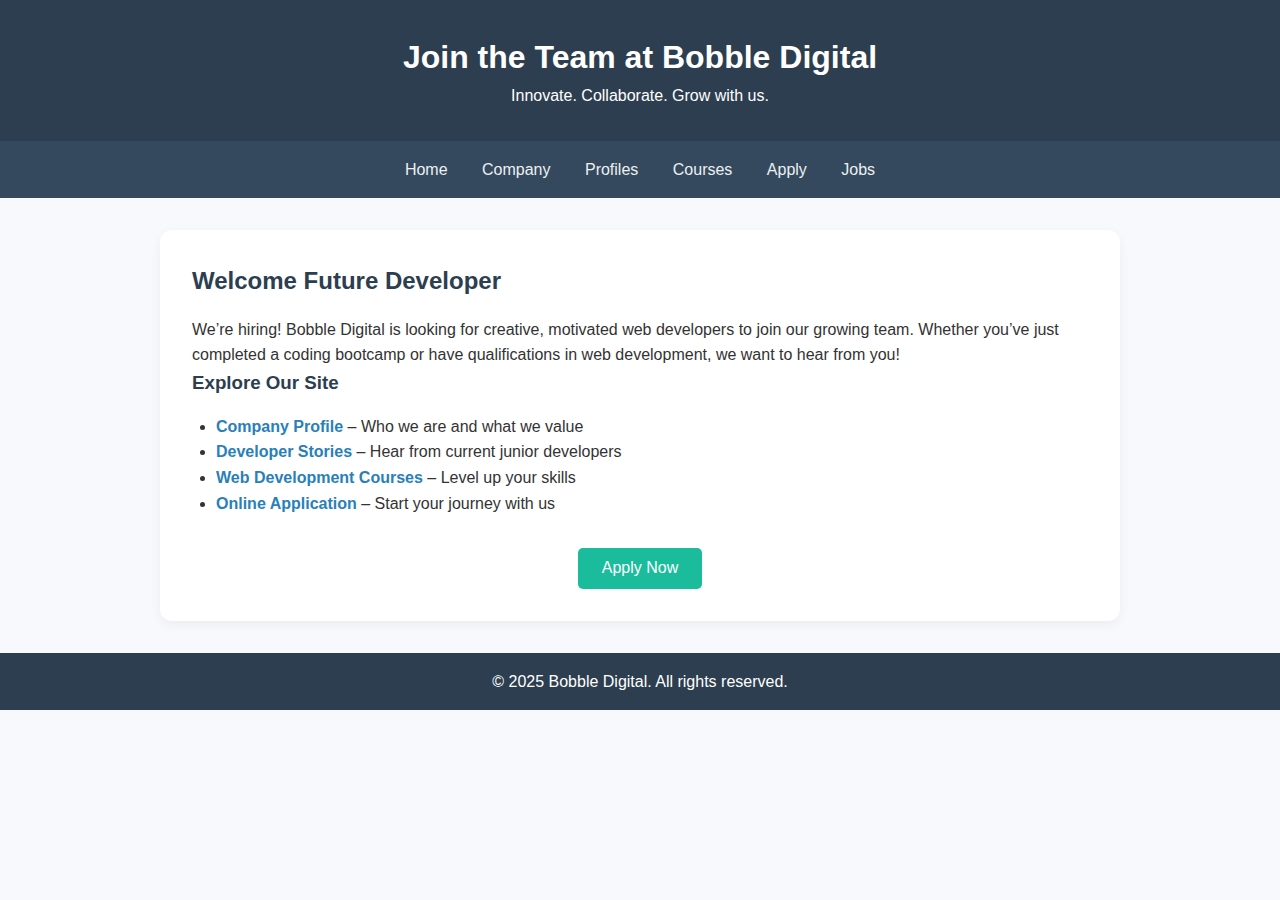
<file: index.html>
<!DOCTYPE html>
<html lang="en">
<head>
  <meta charset="UTF-8" />
  <title>Bobble Digital - Careers</title>
  <link rel="stylesheet" href="style.css" />
</head>
<body>
  <header>
    <h1>Join the Team at Bobble Digital</h1>
    <p>Innovate. Collaborate. Grow with us.</p>
  </header>


  <nav>
    <a href="index.html">Home</a>
    <a href="company.html">Company</a>
    <a href="profile.html">Profiles</a>
    <a href="courses.html">Courses</a>
    <a href="apply.html">Apply</a>
    <a href="jobs.html">Jobs</a>
  </nav>


  <main>
    <h2>Welcome Future Developer</h2>
    <p>We’re hiring! Bobble Digital is looking for creative, motivated web developers to join our growing team. Whether you’ve just completed a coding bootcamp or have qualifications in web development, we want to hear from you!</p>


    <h3>Explore Our Site</h3>
    <ul>
      <li> <strong><a href="company.html">Company Profile</a></strong> – Who we are and what we value</li>
      <li><strong><a href="profiles.html">Developer Stories</a></strong> – Hear from current junior developers</li>
      <li><strong><a href="courses.html">Web Development Courses</a></strong> – Level up your skills</li>
      <li><strong><a href="apply.html">Online Application</a></strong> – Start your journey with us</li>
    </ul>


    <div style="text-align:center; margin-top:2rem;">
      <a href="apply.html"><button>Apply Now</button></a>
    </div>
  </main>


  <footer>
    <p>&copy; 2025 Bobble Digital. All rights reserved.</p>
  </footer>
</body>
</html>
</file>
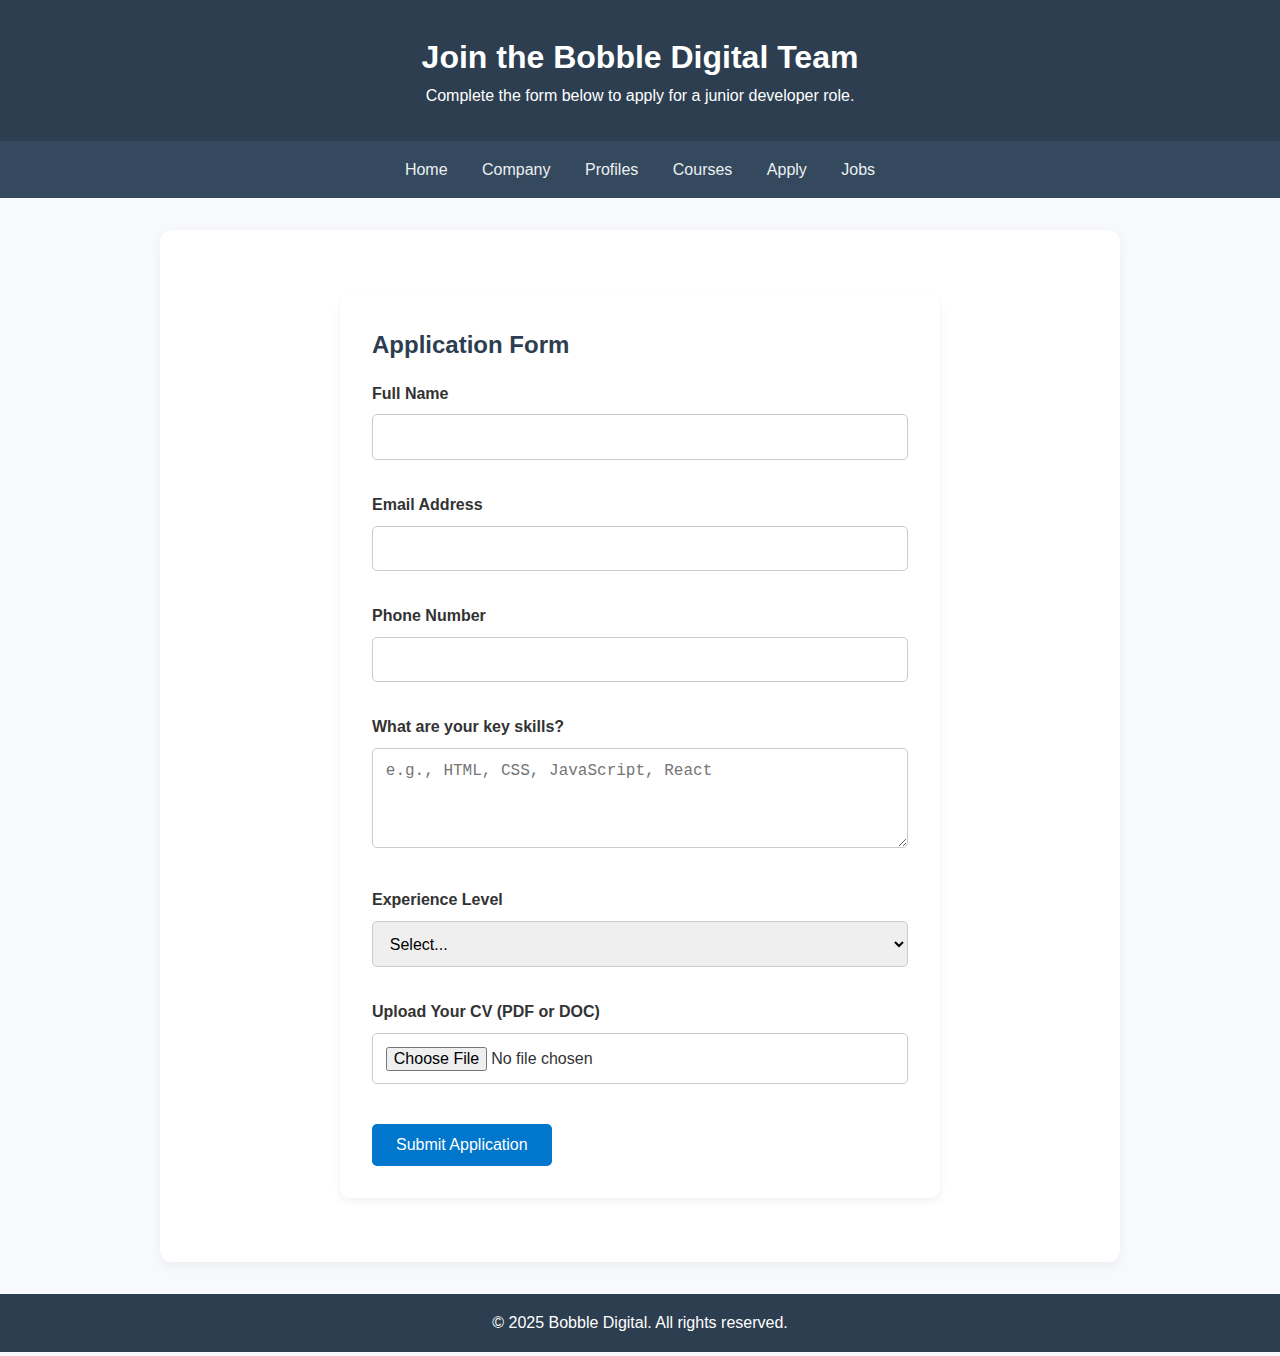
<file: apply.html>
<!DOCTYPE html>
<html lang="en">
<head>
  <meta charset="UTF-8" />
  <title>Apply for a Role</title>
  <link rel="stylesheet" href="style.css" />
  <style>
    form {
      max-width: 600px;
      margin: 2rem auto;
      background: #fff;
      padding: 2rem;
      border-radius: 10px;
      box-shadow: 0 4px 10px rgba(0,0,0,0.05);
    }

    form h2 {
      margin-bottom: 1rem;
      color: #2c3e50;
    }

    label {
      display: block;
      margin-top: 1rem;
      font-weight: bold;
    }

    input, textarea, select {
      width: 100%;
      padding: 0.75rem;
      margin-top: 0.5rem;
      border: 1px solid #ccc;
      border-radius: 5px;
      font-size: 1rem;
    }

    button {
      margin-top: 1.5rem;
      padding: 0.75rem 1.5rem;
      font-size: 1rem;
      background-color: #0077cc;
      color: white;
      border: none;
      border-radius: 5px;
      cursor: pointer;
    }

    button:hover {
      background-color: #005fa3;
    }
  </style>
</head>
<body>
  <header>
    <h1>Join the Bobble Digital Team</h1>
    <p>Complete the form below to apply for a junior developer role.</p>
  </header>

  <nav>
    <a href="index.html">Home</a>
    <a href="company.html">Company</a>
    <a href="profile.html">Profiles</a>
    <a href="courses.html">Courses</a>
    <a href="apply.html">Apply</a>
    <a href="jobs.html">Jobs</a>
  </nav>

  <main>
    <form action="#" method="post" enctype="multipart/form-data">
      <h2>Application Form</h2>

      <label for="fullname">Full Name</label>
      <input type="text" id="fullname" name="fullname" required />

      <label for="email">Email Address</label>
      <input type="email" id="email" name="email" required />

      <label for="phone">Phone Number</label>
      <input type="tel" id="phone" name="phone" />

      <label for="skills">What are your key skills?</label>
      <textarea id="skills" name="skills" rows="4" placeholder="e.g., HTML, CSS, JavaScript, React" required></textarea>

      <label for="experience">Experience Level</label>
      <select id="experience" name="experience" required>
        <option value="">Select...</option>
        <option value="none">No experience</option>
        <option value="junior">Junior Developer</option>
        <option value="intern">Internship/Bootcamp</option>
        <option value="other">Other</option>
      </select>

      <label for="cv">Upload Your CV (PDF or DOC)</label>
      <input type="file" id="cv" name="cv" accept=".pdf, .doc, .docx" />

      <button type="submit">Submit Application</button>
    </form>
  </main>

  <footer>
    <p>&copy; 2025 Bobble Digital. All rights reserved.</p>
  </footer>
</body>
</html>
</file>
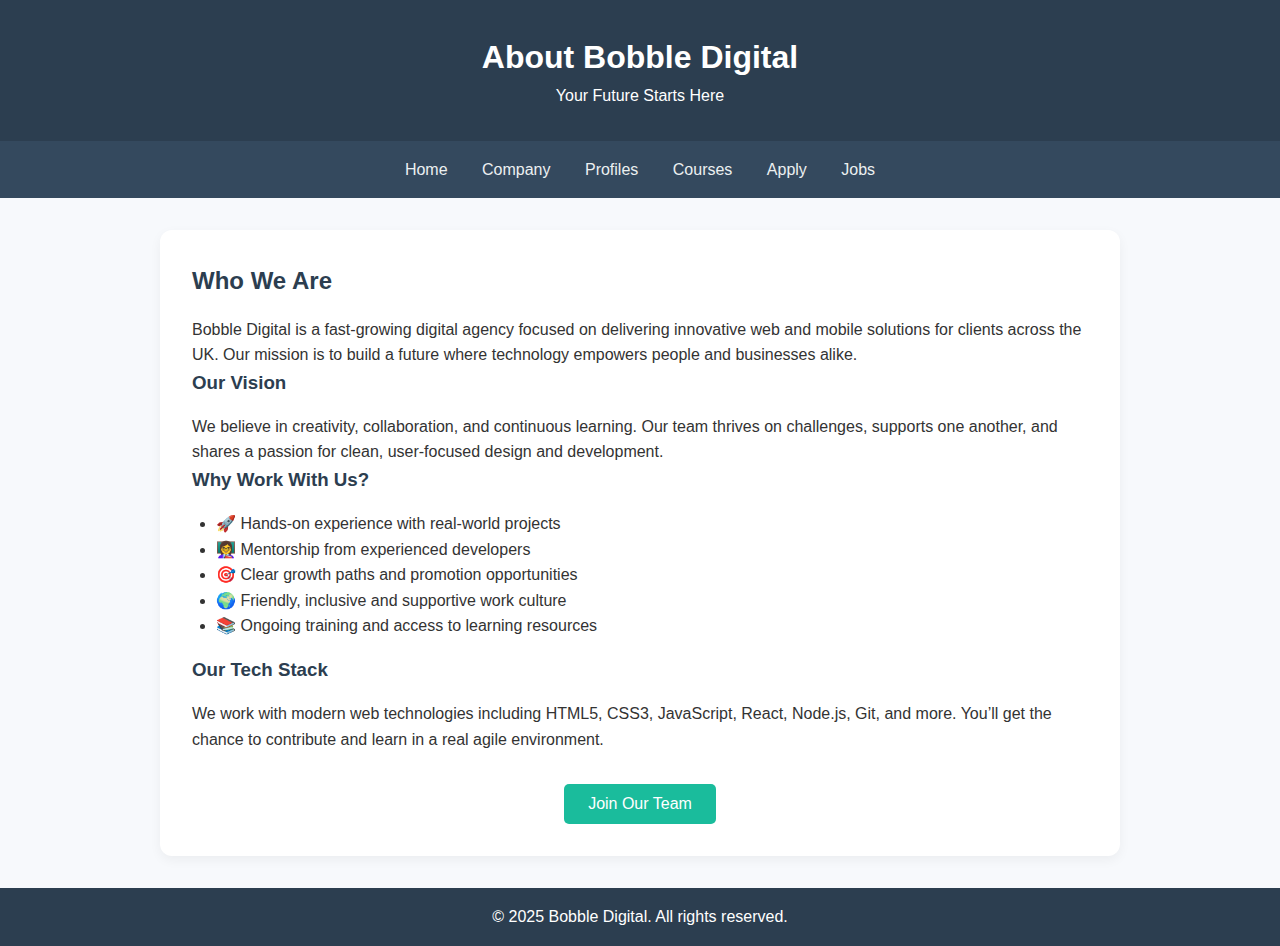
<file: company.html>
<!DOCTYPE html>
<html lang="en">
<head>
  <meta charset="UTF-8" />
  <title>About Bobble Digital</title>
  <link rel="stylesheet" href="style.css" />
</head>
<body>
  <header>
    <h1>About Bobble Digital</h1>
    <p>Your Future Starts Here</p>
  </header>

  <nav>
    <a href="index.html">Home</a>
    <a href="company.html">Company</a>
    <a href="profile.html">Profiles</a>
    <a href="courses.html">Courses</a>
    <a href="apply.html">Apply</a>
    <a href="jobs.html">Jobs</a>
  </nav>

  <main>
    <h2>Who We Are</h2>
    <p>Bobble Digital is a fast-growing digital agency focused on delivering innovative web and mobile solutions for clients across the UK. Our mission is to build a future where technology empowers people and businesses alike.</p>

    <h3>Our Vision</h3>
    <p>We believe in creativity, collaboration, and continuous learning. Our team thrives on challenges, supports one another, and shares a passion for clean, user-focused design and development.</p>

    <h3>Why Work With Us?</h3>
    <ul>
      <li>🚀 Hands-on experience with real-world projects</li>
      <li>👩‍🏫 Mentorship from experienced developers</li>
      <li>🎯 Clear growth paths and promotion opportunities</li>
      <li>🌍 Friendly, inclusive and supportive work culture</li>
      <li>📚 Ongoing training and access to learning resources</li>
    </ul>

    <h3>Our Tech Stack</h3>
    <p>We work with modern web technologies including HTML5, CSS3, JavaScript, React, Node.js, Git, and more. You’ll get the chance to contribute and learn in a real agile environment.</p>

    <div style="text-align:center; margin-top:2rem;">
      <a href="apply.html"><button>Join Our Team</button></a>
    </div>
  </main>

  <footer>
    <p>&copy; 2025 Bobble Digital. All rights reserved.</p>
  </footer>
</body>
</html>
</file>
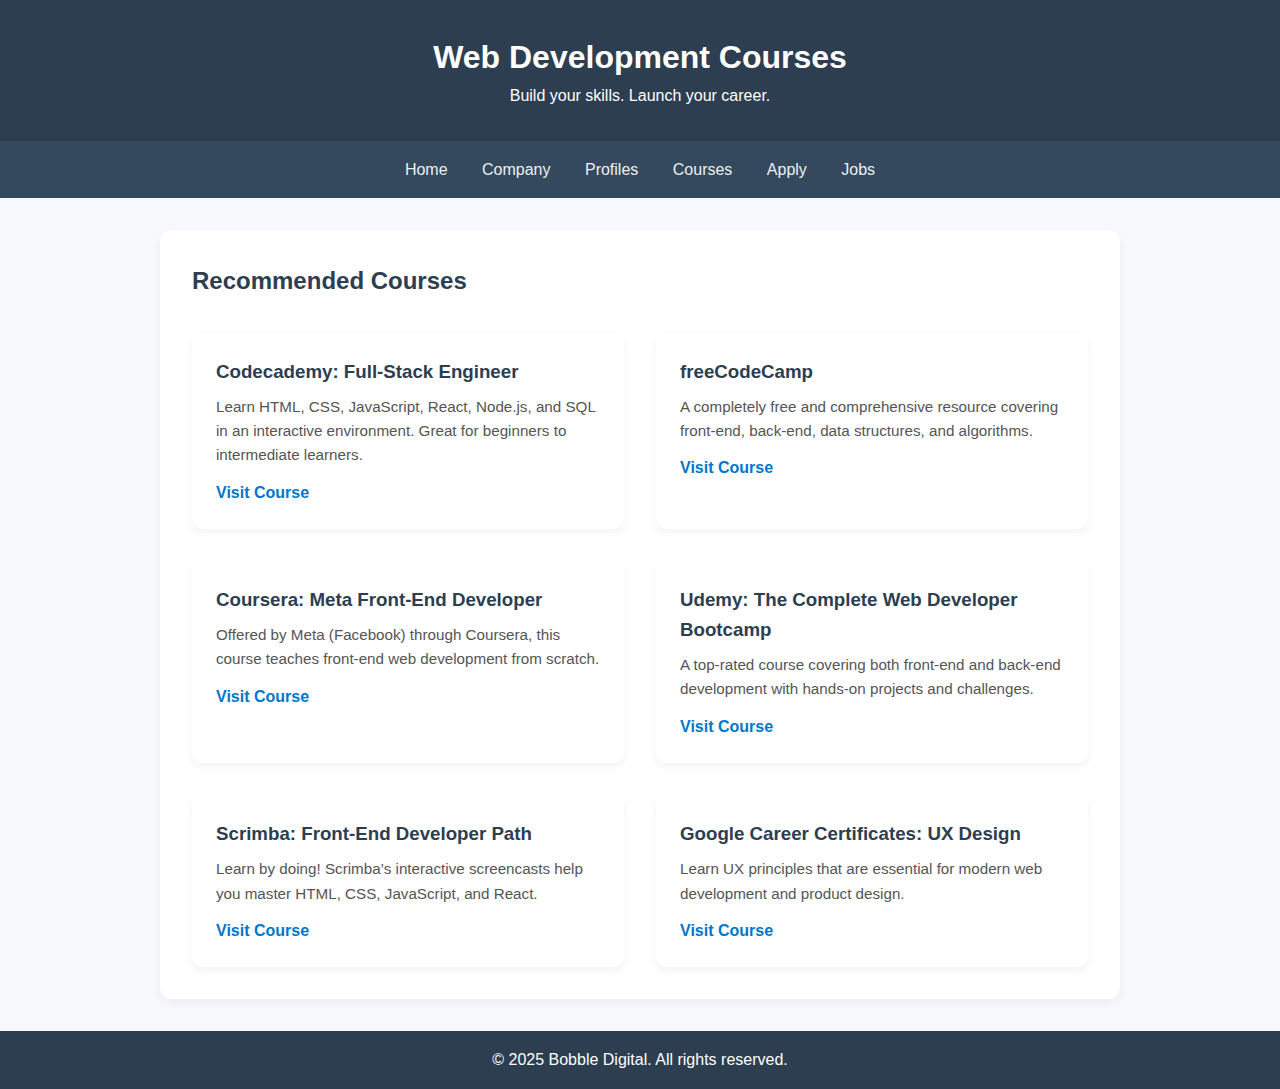
<file: courses.html>
<!DOCTYPE html>
<html lang="en">
<head>
  <meta charset="UTF-8" />
  <title>Web Development Courses</title>
  <link rel="stylesheet" href="style.css" />
  <style>
    .courses-grid {
      display: grid;
      grid-template-columns: repeat(auto-fit, minmax(280px, 1fr));
      gap: 2rem;
      margin-top: 2rem;
    }

    .course-card {
      background-color: #fff;
      border-radius: 10px;
      box-shadow: 0 4px 10px rgba(0,0,0,0.05);
      padding: 1.5rem;
    }

    .course-card h3 {
      color: #2c3e50;
      margin-bottom: 0.5rem;
    }

    .course-card p {
      font-size: 0.95rem;
      color: #555;
    }

    .course-card a {
      display: inline-block;
      margin-top: 0.75rem;
      text-decoration: none;
      color: #0077cc;
      font-weight: bold;
    }

    .course-card a:hover {
      text-decoration: underline;
    }
  </style>
</head>
<body>
  <header>
    <h1>Web Development Courses</h1>
    <p>Build your skills. Launch your career.</p>
  </header>

  <nav>
    <a href="index.html">Home</a>
    <a href="company.html">Company</a>
    <a href="profile.html">Profiles</a>
    <a href="courses.html">Courses</a>
    <a href="apply.html">Apply</a>
    <a href="jobs.html">Jobs</a>
  </nav>

  <main>
    <h2>Recommended Courses</h2>
    <div class="courses-grid">
      <div class="course-card">
        <h3>Codecademy: Full-Stack Engineer</h3>
        <p>Learn HTML, CSS, JavaScript, React, Node.js, and SQL in an interactive environment. Great for beginners to intermediate learners.</p>
        <a href="https://www.codecademy.com/learn/full-stack-engineer-career-path" target="_blank">Visit Course</a>
      </div>

      <div class="course-card">
        <h3>freeCodeCamp</h3>
        <p>A completely free and comprehensive resource covering front-end, back-end, data structures, and algorithms.</p>
        <a href="https://www.freecodecamp.org/" target="_blank">Visit Course</a>
      </div>

      <div class="course-card">
        <h3>Coursera: Meta Front-End Developer</h3>
        <p>Offered by Meta (Facebook) through Coursera, this course teaches front-end web development from scratch.</p>
        <a href="https://www.coursera.org/professional-certificates/meta-front-end-developer" target="_blank">Visit Course</a>
      </div>

      <div class="course-card">
        <h3>Udemy: The Complete Web Developer Bootcamp</h3>
        <p>A top-rated course covering both front-end and back-end development with hands-on projects and challenges.</p>
        <a href="https://www.udemy.com/course/the-complete-web-developer-zero-to-mastery/" target="_blank">Visit Course</a>
      </div>

      <div class="course-card">
        <h3>Scrimba: Front-End Developer Path</h3>
        <p>Learn by doing! Scrimba’s interactive screencasts help you master HTML, CSS, JavaScript, and React.</p>
        <a href="https://scrimba.com/learn/frontend" target="_blank">Visit Course</a>
      </div>

      <div class="course-card">
        <h3>Google Career Certificates: UX Design</h3>
        <p>Learn UX principles that are essential for modern web development and product design.</p>
        <a href="https://grow.google/certificates/ux-design/" target="_blank">Visit Course</a>
      </div>
    </div>
  </main>

  <footer>
    <p>&copy; 2025 Bobble Digital. All rights reserved.</p>
  </footer>
</body>
</html>
</file>
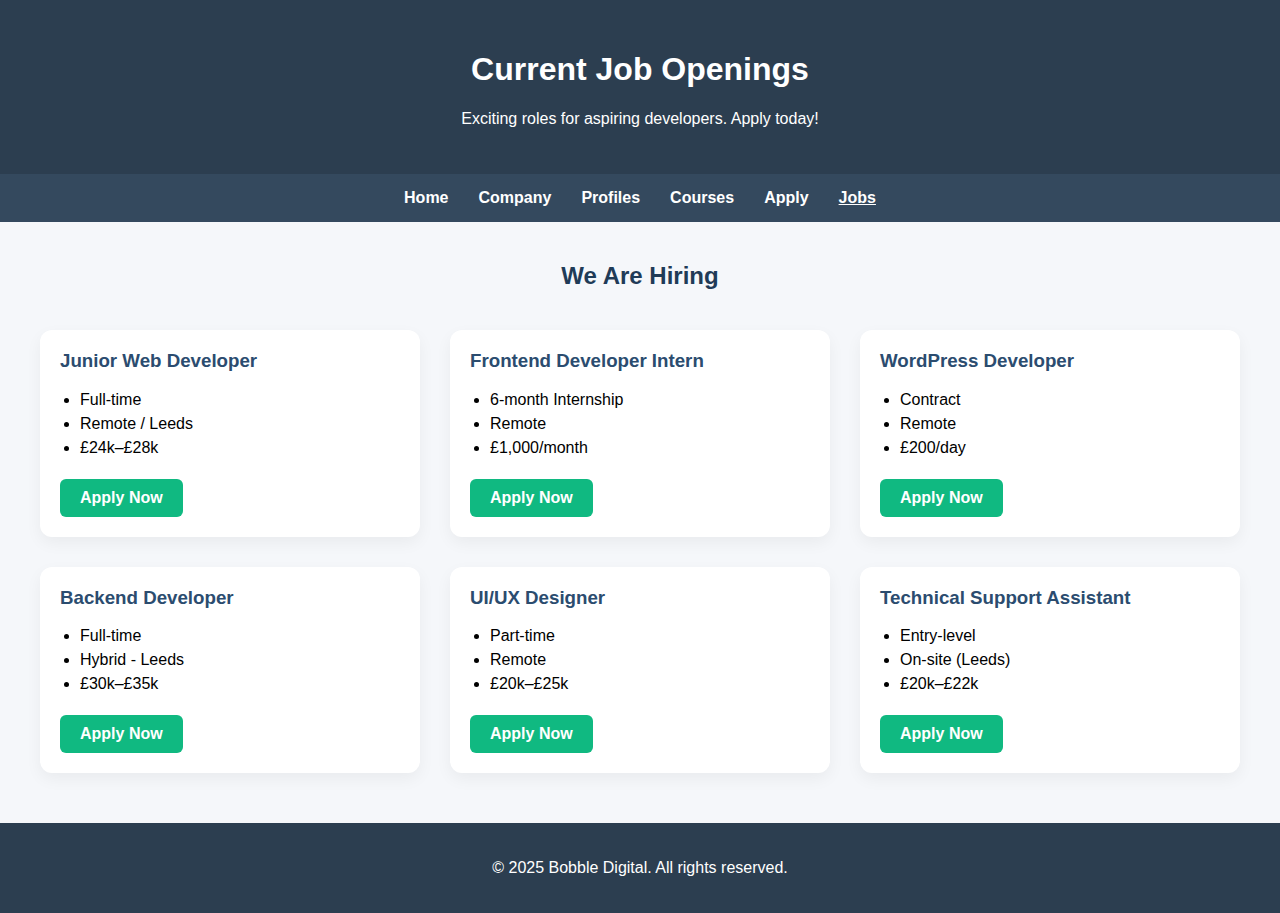
<file: jobs.html>
<!DOCTYPE html>
<html lang="en">
<head>
  <meta charset="UTF-8" />
  <meta name="viewport" content="width=device-width, initial-scale=1.0"/>
  <title>Jobs - Bobble Digital</title>
  <style>
    body {
      font-family: Arial, sans-serif;
      background-color: #f5f7fa;
      margin: 0;
      padding: 0;
    }

    .header {
      background-color: #2c3e50;
      color: white;
      padding: 30px 0;
      text-align: center;
    }

    .navbar {
      background-color: #34495e;
      display: flex;
      justify-content: center;
    }

    .navbar ul {
      list-style: none;
      margin: 0;
      padding: 0;
      display: flex;
    }

    .navbar li {
      margin: 0 15px;
    }

    .navbar a {
      color: white;
      text-decoration: none;
      font-weight: bold;
      padding: 15px 0;
      display: inline-block;
    }

    .navbar a:hover,
    .navbar a.active {
      text-decoration: underline;
    }

    .content {
      max-width: 1200px;
      margin: 40px auto;
      padding: 0 20px;
    }

    h2 {
      color: #1f3b57;
      text-align: center;
      margin-bottom: 40px;
    }

    .jobs-grid {
      display: grid;
      grid-template-columns: repeat(auto-fit, minmax(300px, 1fr));
      gap: 30px;
    }

    .job-card {
      background-color: #ffffff;
      border-radius: 12px;
      padding: 20px;
      box-shadow: 0 6px 16px rgba(0, 0, 0, 0.05);
    }

    .job-card h3 {
      color: #2b4c6f;
      margin-top: 0;
    }

    .job-card ul {
      padding-left: 20px;
      margin: 10px 0;
    }

    .job-card li {
      margin-bottom: 6px;
    }

    .apply-button {
      display: inline-block;
      margin-top: 12px;
      padding: 10px 20px;
      background-color: #10b981;
      color: white;
      border-radius: 6px;
      font-weight: bold;
      text-decoration: none;
      transition: background-color 0.3s ease;
    }

    .apply-button:hover {
      background-color: #0e9a6d;
    }

    .footer {
      text-align: center;
      background-color: #2c3e50;
      color: white;
      padding: 20px 0;
      margin-top: 50px;
    }
  </style>
</head>
<body>

  <header class="header">
    <h1>Current Job Openings</h1>
    <p>Exciting roles for aspiring developers. Apply today!</p>
  </header>

  <nav class="navbar">
    <ul>
      <li><a href="index.html">Home</a></li>
      <li><a href="company.html">Company</a></li>
      <li><a href="profile.html">Profiles</a></li>
      <li><a href="courses.html">Courses</a></li>
      <li><a href="apply.html">Apply</a></li>
      <li><a class="active" href="jobs.html">Jobs</a></li>
    </ul>
  </nav>

  <main class="content">
    <h2>We Are Hiring</h2>
    <div class="jobs-grid">
      <div class="job-card">
        <h3>Junior Web Developer</h3>
        <ul>
          <li>Full-time</li>
          <li>Remote / Leeds</li>
          <li>£24k–£28k</li>
        </ul>
        <a href="apply.html" class="apply-button">Apply Now</a>
      </div>

      <div class="job-card">
        <h3>Frontend Developer Intern</h3>
        <ul>
          <li>6-month Internship</li>
          <li>Remote</li>
          <li>£1,000/month</li>
        </ul>
        <a href="apply.html" class="apply-button">Apply Now</a>
      </div>

      <div class="job-card">
        <h3>WordPress Developer</h3>
        <ul>
          <li>Contract</li>
          <li>Remote</li>
          <li>£200/day</li>
        </ul>
        <a href="apply.html" class="apply-button">Apply Now</a>
      </div>

      <div class="job-card">
        <h3>Backend Developer</h3>
        <ul>
          <li>Full-time</li>
          <li>Hybrid - Leeds</li>
          <li>£30k–£35k</li>
        </ul>
        <a href="apply.html" class="apply-button">Apply Now</a>
      </div>

      <div class="job-card">
        <h3>UI/UX Designer</h3>
        <ul>
          <li>Part-time</li>
          <li>Remote</li>
          <li>£20k–£25k</li>
        </ul>
        <a href="apply.html" class="apply-button">Apply Now</a>
      </div>

      <div class="job-card">
        <h3>Technical Support Assistant</h3>
        <ul>
          <li>Entry-level</li>
          <li>On-site (Leeds)</li>
          <li>£20k–£22k</li>
        </ul>
        <a href="apply.html" class="apply-button">Apply Now</a>
      </div>
    </div>
  </main>

  <footer class="footer">
    <p>© 2025 Bobble Digital. All rights reserved.</p>
  </footer>

</body>
</html>
</file>
<file: style.css>
* {
    box-sizing: border-box;
    margin: 0;
    padding: 0;
}

body {
    font-family: 'Segoe UI', Tahoma, Geneva, Verdana, sans-serif;
    background-color: #f7f9fc;
    color: #333;
    line-height: 1.6;
}

header {
    background-color: #2c3e50;
    color: #fff;
    padding: 2rem 1rem;
    text-align: center;
    box-shadow: 0 2px 6px rgba(0, 0, 0, 0.2);
}

nav {
    background-color: #34495e;
    text-align: center;
    padding: 1rem 0;
}

nav a {
    color: #ecf0f1;
    text-decoration: none;
    margin: 0 15px;
    font-weight: 500;
    transition: color 0.3s ease;
}

nav a:hover {
    color: #1abc9c;
}

main {
    max-width: 960px;
    margin: 2rem auto;
    padding: 2rem;
    background-color: #fff;
    border-radius: 12px;
    box-shadow: 0 4px 12px rgba(0,0,0,0.05);
}

h2, h3 {
    color: #2c3e50;
    margin-bottom: 1rem;
}

ul {
    padding-left: 1.5rem;
    margin-bottom: 1rem;
}

a {
    color: #2980b9;
    text-decoration: none;
}

a:hover {
    text-decoration: underline;
}

footer {
    background-color: #2c3e50;
    color: white;
    text-align: center;
    padding: 1rem;
    margin-top: 2rem;
}

button, input[type="submit"] {
    background-color: #1abc9c;
    color: white;
    padding: 0.7rem 1.5rem;
    border: none;
    border-radius: 5px;
    font-size: 1rem;
    cursor: pointer;
    transition: background-color 0.3s ease;
}

button:hover, input[type="submit"]:hover {
    background-color: #16a085;
}

form input, form textarea, form select {
    width: 100%;
    padding: 0.8rem;
    margin: 0.5rem 0 1rem;
    border: 1px solid #ccc;
    border-radius: 5px;
}
</file>
